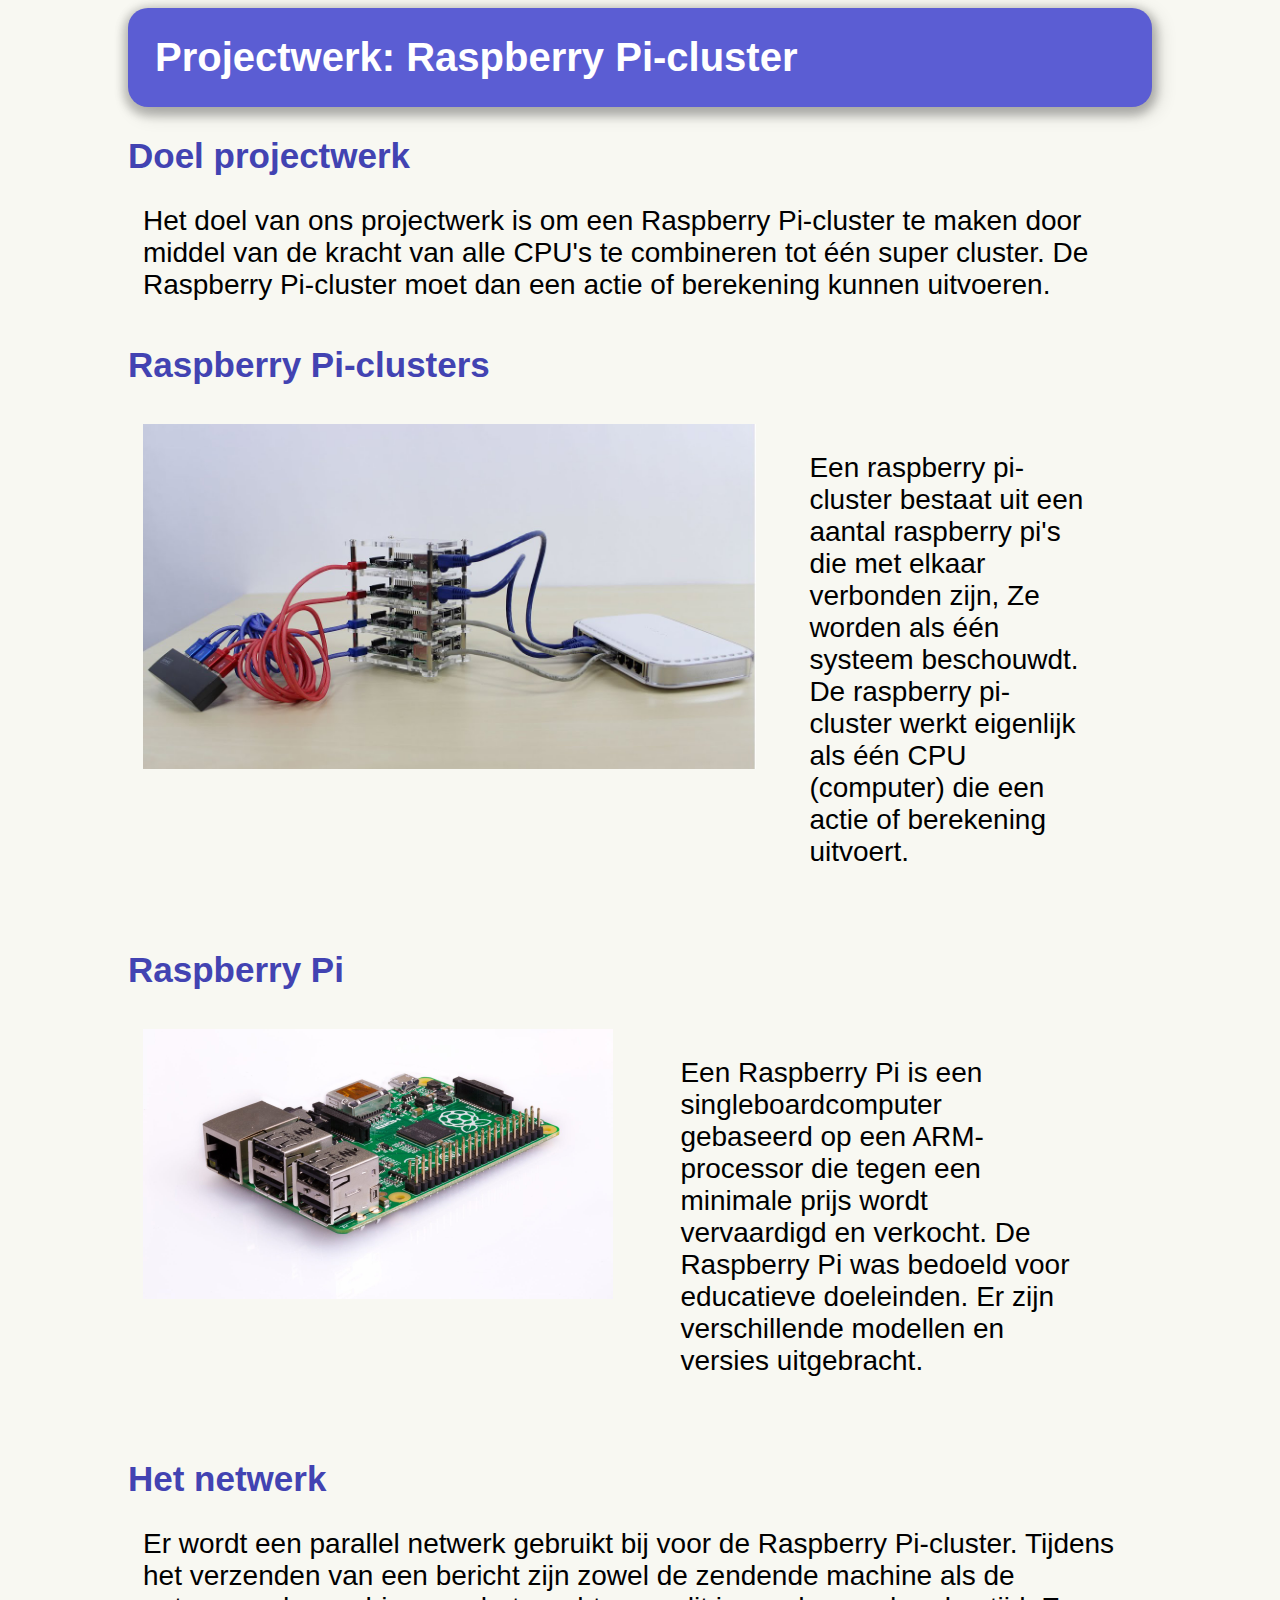
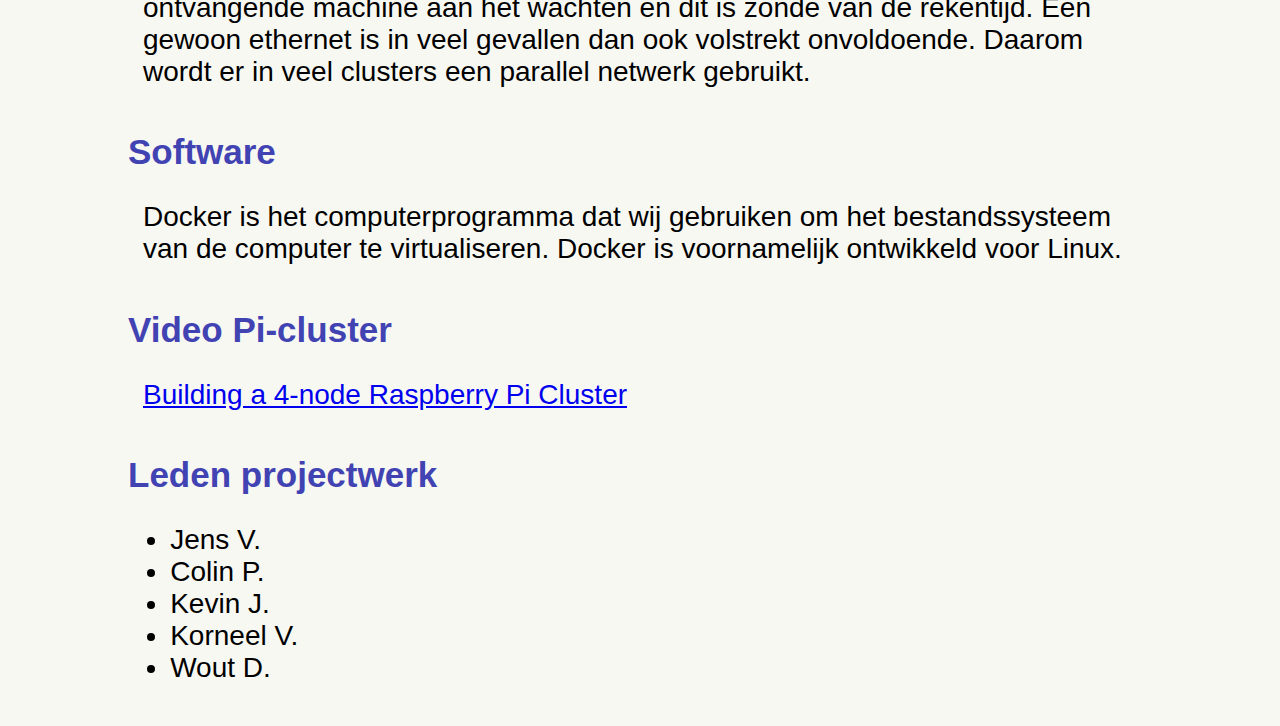
<file: index.html>
<!DOCTYPE html>
<html lang="en">
<head>
    <meta charset="UTF-8">
    <meta name="viewport" content="width=device-width, initial-scale=1.0">
    <meta http-equiv="X-UA-Compatible" content="ie=edge">
    <title>pi-cluster</title>
    <link rel="stylesheet" href="style_pi_cluster.css">
      

</head>
<body>
    <header><h1>Projectwerk: Raspberry Pi-cluster</h1></header>

    <h2>Doel projectwerk</h2>
    <p>Het doel van ons projectwerk is om een Raspberry Pi-cluster te maken door middel van de kracht van alle CPU's te combineren tot één super cluster.
        De Raspberry Pi-cluster moet dan een actie of berekening kunnen uitvoeren.
          </p>
    
    <h2>Raspberry Pi-clusters</h2> 
           
       <div class="image">
         <img src="maxresdefault.jpg" alt="/" width="625" height="345" >
         <div class= "textimage"> 
            <p>Een raspberry pi-cluster bestaat uit een aantal raspberry pi's die met elkaar verbonden
               zijn, Ze worden als één systeem beschouwdt. De raspberry pi-cluster werkt eigenlijk als één CPU (computer) die een actie of berekening uitvoert.
            </p>
         </div>
       </div>
    

    <h2>Raspberry Pi</h2>

    <div class="image">
       <img src="Raspberry-Pi-Model-B-ports-1880x1080.jpg" alt="/" width="470" height="270">
       <div class="textimage">
         <p>Een Raspberry Pi is een singleboardcomputer gebaseerd op een ARM-processor die tegen een minimale prijs wordt vervaardigd en verkocht. 
            De Raspberry Pi was bedoeld voor educatieve doeleinden. Er zijn verschillende modellen en versies uitgebracht. </p>
      </div>
    </div>

    <h2>Het netwerk</h2>

    <p>Er wordt een parallel netwerk gebruikt bij voor de Raspberry Pi-cluster. Tijdens het verzenden van een bericht zijn
       zowel de zendende machine als de ontvangende machine aan het wachten en dit is zonde van de rekentijd.
       Een gewoon ethernet is in veel gevallen dan ook volstrekt onvoldoende. Daarom wordt er in veel clusters een parallel netwerk gebruikt.  </p>
     
    <h2>Software</h2> 
    
    <p>Docker is het computerprogramma dat wij gebruiken om het bestandssysteem van de computer te virtualiseren.
       Docker is voornamelijk ontwikkeld voor Linux.
    </p>

    <h2>Video Pi-cluster</h2>

    
    <p><a href="https://www.youtube.com/watch?v=H2rTecSO0gk" target="_blank">Building a 4-node Raspberry Pi Cluster</a></p> 
    

    <h2>Leden projectwerk</h2>
    <ul>
       <li>Jens V.</li>
       <li>Colin P.</li>
       <li>Kevin J.</li>
       <li>Korneel V.</li>
       <li>Wout D.</li>
    </ul>
    <br>

    

    
</body>  
</html>
</file>
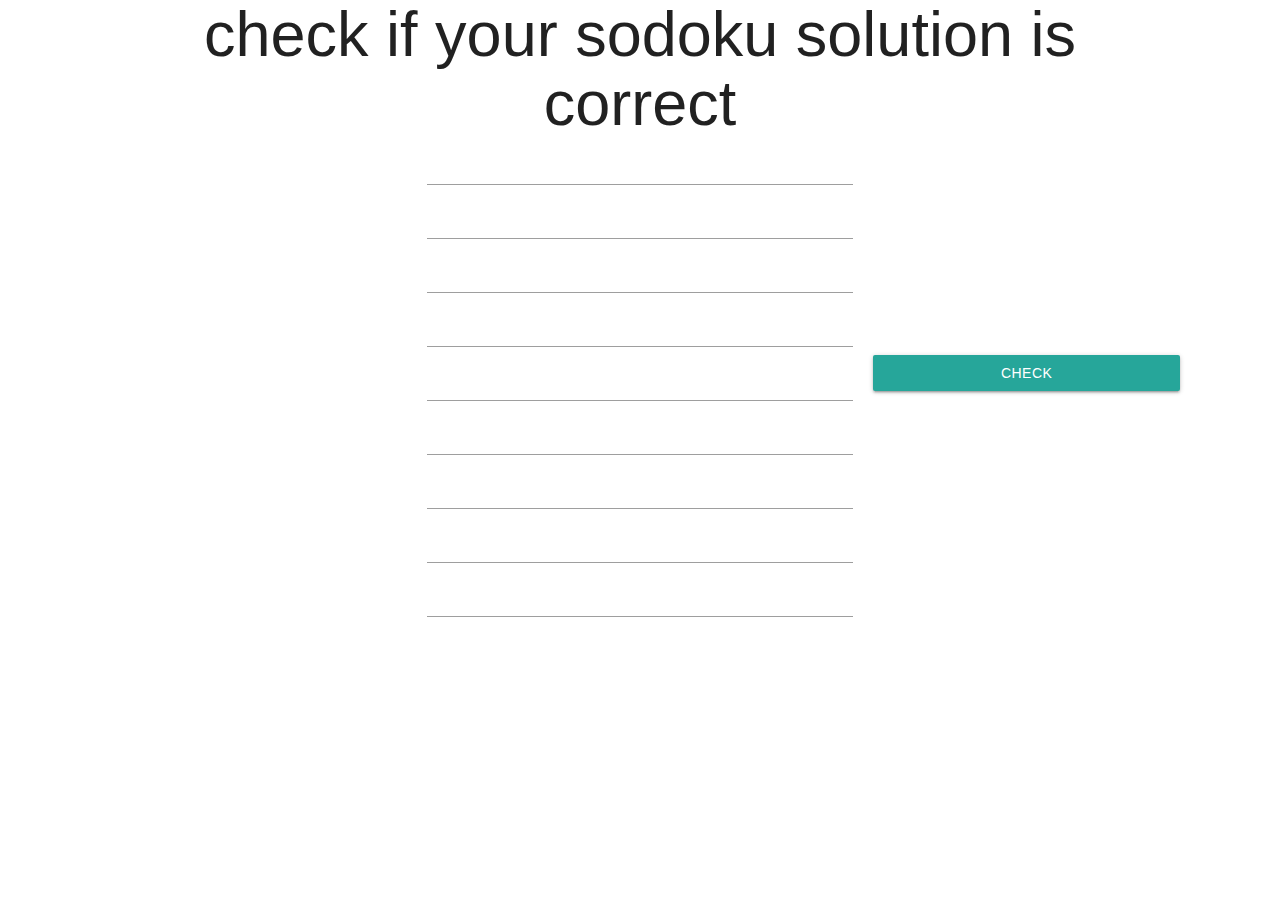
<file: web1/index.html>
<!DOCTYPE html>
<html lang="en">
<head>
    <meta charset="UTF-8">
    <meta name="viewport" content="width=device-width, initial-scale=1.0">
    <meta http-equiv="X-UA-Compatible" content="ie=edge">
    <title>socheck</title>
    <link rel="stylesheet" href="https://cdnjs.cloudflare.com/ajax/libs/materialize/1.0.0/css/materialize.min.css">
    <link href="style.css" type="text/css" rel="stylesheet" />
    <script src="https://cdnjs.cloudflare.com/ajax/libs/materialize/1.0.0/js/materialize.min.js"></script>
    <script src="javaschript.js"></script>
</head>
<body>
    <h1 class="container">check if your sodoku solution is correct</h1>
    <div class ="box-gap" id="O0"><p></p><input id="I0"><p></p></div>
    <div class ="box-gap" id="O1"><p></p><input id="I1"><p></p></div>
    <div class ="box-gap" id="O2"><p></p><input id="I2"><p></p></div>
    <div class ="box-gap" id="O3"><p></p><input id="I3"><p></p></div>
    <div class ="box-gap" id="O4"><p></p><input id="I4"><a class="waves-effect waves-light btn" id="enter">check</a></div>
    <div class ="box-gap" id="O5"><p></p><input id="I5"><p></p></div>
    <div class ="box-gap" id="O6"><p></p><input id="I6"><p></p></div>
    <div class ="box-gap" id="O7"><p></p><input id="I7"><p></p></div>
    <div class ="box-gap" id="O8"><p></p><input id="I8"><p></p></div>
    <div class ="box-gap" id="O9"><p></p>
        <div id="out">
                <section id="playersList">
                    <table>
                        
                    </table>
                </section>
        </div>
        <p></p></div>

    
</body>
</html>
</file>
<file: style_pi_cluster.css>
body {
    font-family: 'Trebuchet MS', 'Lucida Sans Unicode', 'Lucida Grande', 'Lucida Sans', Arial, sans-serif;
    background-color: #F8F8F2;
    margin-left: auto;
    margin-right: auto;
    width: 100%;
}
body.background{
    margin: 20px;
}
header {
    background-color: #5b5dd3 ;
    text-align: center;
    margin-left:10%;
    display:flex;
    overflow: hidden;
    width: 80%;
    border-radius: 20px;
    box-shadow: 0 4px 8px 5px rgba(0, 0, 0, 0.2), 5px 6px 20px 0 rgba(0, 0, 0, 0.19);     
}
h1{
    padding: 12px;
    font-size:40px;
    text-align: center;
    color:white ;
    margin:15px;
}
 
h2{
    color: #4243b2;
    display: flex;
    font-size: 35px;
    margin-left: 10%;
    margin-right: 10%;
}
p {
    font-size:28px;
    padding-left:15px;
    padding-right:10px;
    padding-bottom:15px;
    font-family: 'Arial';
    margin-left: 10%;
    margin-right:10%;
} 
p.textimage {
    font-size:28px;
    font-family: 'Arial';
    
}
div.image{
    padding-top: 10px;
    padding-bottom:10px;
    padding-right: 15px;
    padding-left: 15px;
    display: flex; 
    margin-left: 10%; 
    margin-right: 10%;
} 
li {
    font-size: 28px;
    margin-left: 10.5%;
    list-style-type: disc;
}
</file>
<file: web1/style.css>
.box-gap{
    display: grid;
    grid-template-columns:1fr 1fr 1fr;
}
#enter{
    margin-right: 100px;
    margin-left: 20px;
}
.box-gap>p {
    padding-left: 60px;
}
td{
   text-align: center
}
body{
    text-align: center
}
</file>
